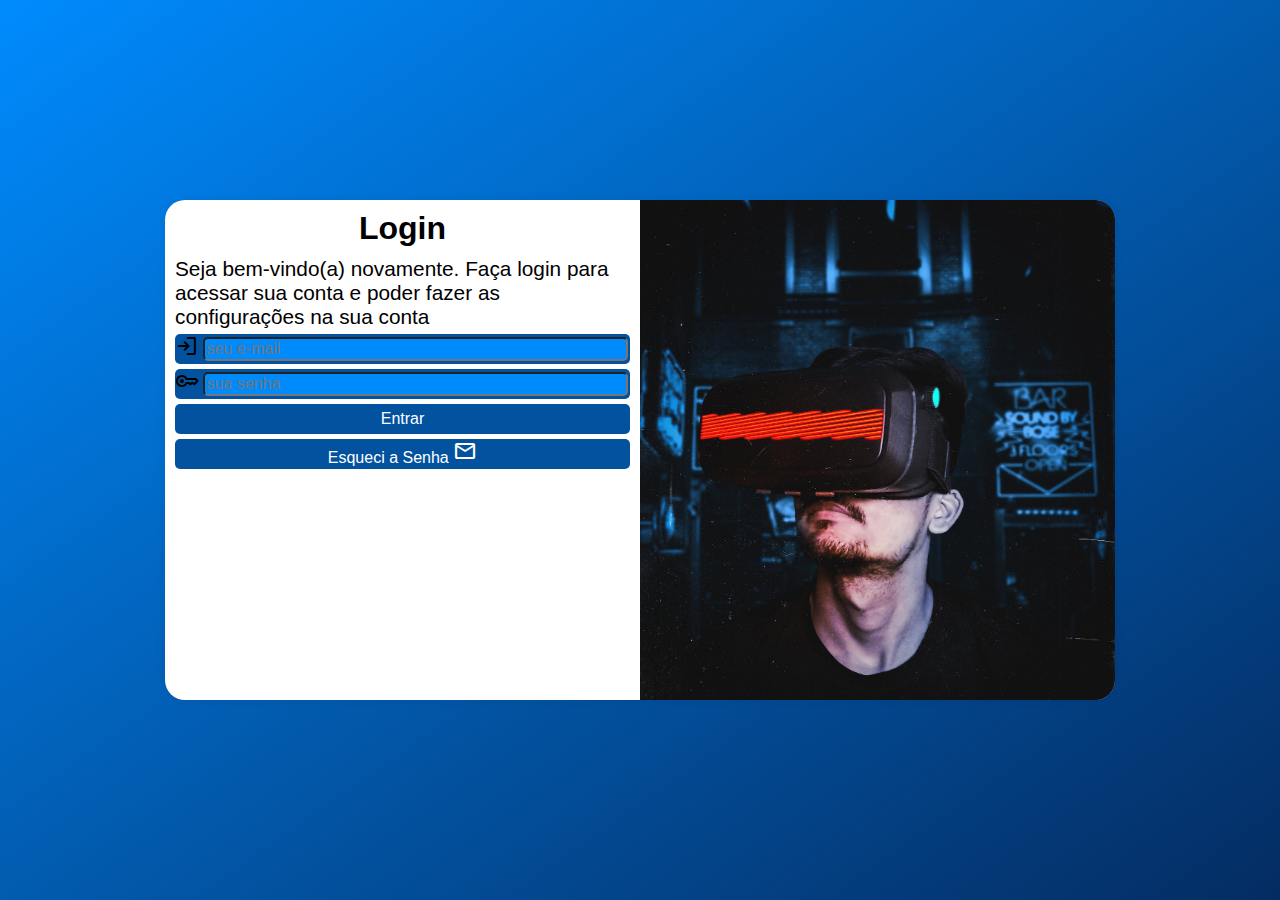
<file: index.html>
<!DOCTYPE html>
<html lang="pt-br">

<head>
    <meta charset="UTF-8">
    <meta name="viewport" content="width=device-width, initial-scale=1.0">
    <link rel="stylesheet" href="estilos/style.css">
    <link rel="stylesheet" href="estilos/mediaquery.css">
    <link rel="stylesheet" href="https://fonts.googleapis.com/css2?family=Material+Symbols+Outlined:opsz,wght,FILL,GRAD@20..48,100..700,0..1,-50..200" />
    <title>Login</title>
</head>

<body>
    <main>
        <section id="login">
            <div id="imagem">

            </div>
            <div id="formulario">
                <h1>Login</h1>
                <p>Seja bem-vindo(a) novamente. Faça login para acessar sua conta e poder fazer as configurações na sua conta</p>
                <form action="login.php" method="post">
                    <div class="campo">
                        <span class="material-symbols-outlined">
                            login
                            </span>
                        <input type="email" name="login" id="ilogin" placeholder="seu e-mail" required>
                        <label for="ilogin">Login</label>
                    </div>
                    <div class="campo">
                        <span class="material-symbols-outlined">
                            key
                            </span>
                        <input type="password" name="senha" id="isenha" placeholder="sua senha" required>
                        <label for="isenha">Senha</label>
                    </div>
                    <input type="submit" value="Entrar">
                    <a href="esqueci.html" class="botao">Esqueci a Senha <span class="material-symbols-outlined">
                        email
                        </span></a>
                </form>
            </div>
        </section>
    </main>
</body>

</html>
</file>
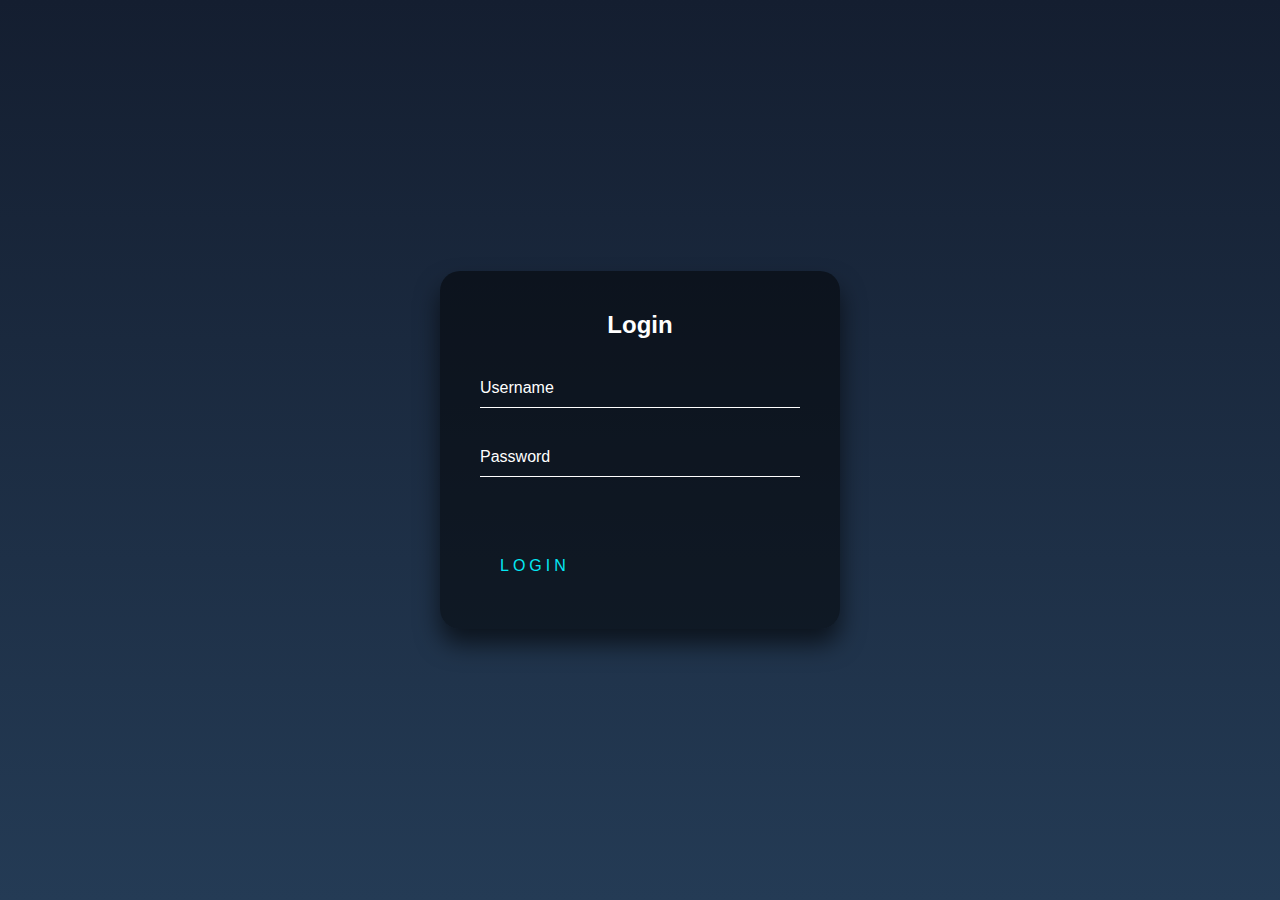
<file: brincando.html>
<!DOCTYPE html>
<html lang="en">
<head>
    <meta charset="UTF-8">
    <meta name="viewport" content="width=device-width, initial-scale=1.0">
    <title>Document</title>
    <style>
        html {
  height: 100%;
}
body {
  margin:0;
  padding:0;
  font-family: sans-serif;
  background: linear-gradient(#141e30, #243b55);
}

.login-box {
  position: absolute;
  top: 50%;
  left: 50%;
  width: 400px;
  padding: 40px;
  transform: translate(-50%, -50%);
  background: rgba(0,0,0,.5);
  box-sizing: border-box;
  box-shadow: 0 15px 25px rgba(0,0,0,.6);
  border-radius: 20px;
}

.login-box h2 {
  margin: 0 0 30px;
  padding: 0;
  color: #fff;
  text-align: center;
}

.login-box .user-box {
  position: relative;
}

.login-box .user-box input {
  width: 100%;
  padding: 10px 0;
  font-size: 16px;
  color: #fff;
  margin-bottom: 30px;
  border: none;
  border-bottom: 1px solid #fff;
  outline: none;
  background: transparent;
}
.login-box .user-box label {
  position: absolute;
  top:0;
  left: 0;
  padding: 10px 0;
  font-size: 16px;
  color: #fff;
  pointer-events: none;
  transition: .5s;
}

.login-box .user-box input:focus ~ label,
.login-box .user-box input:valid ~ label {
  top: -20px;
  left: 0;
  color: #03e9f4;
  font-size: 12px;
}

.login-box form a {
  position: relative;
  display: inline-block;
  padding: 10px 20px;
  color: #03e9f4;
  font-size: 16px;
  text-decoration: none;
  text-transform: uppercase;
  overflow: hidden;
  transition: .5s;
  margin-top: 40px;
  letter-spacing: 4px
}

.login-box a:hover {
  background: #03e9f4;
  color: #fff;
  border-radius: 5px;
  box-shadow: 0 0 5px #03e9f4,
              0 0 25px #03e9f4,
              0 0 50px #03e9f4,
              0 0 100px #03e9f4;
}

.login-box a span {
  position: absolute;
  display: block;
}

.login-box a span:nth-child(1) {
  top: 0;
  left: -100%;
  width: 100%;
  height: 2px;
  background: linear-gradient(90deg, transparent, #03e9f4);
  animation: btn-anim1 1s linear infinite;
}

@keyframes btn-anim1 {
  0% {
    left: -100%;
  }
  50%,100% {
    left: 100%;
  }
}

.login-box a span:nth-child(2) {
  top: -100%;
  right: 0;
  width: 2px;
  height: 100%;
  background: linear-gradient(180deg, transparent, #03e9f4);
  animation: btn-anim2 1s linear infinite;
  animation-delay: .25s
}

@keyframes btn-anim2 {
  0% {
    top: -100%;
  }
  50%,100% {
    top: 100%;
  }
}

.login-box a span:nth-child(3) {
  bottom: 0;
  right: -100%;
  width: 100%;
  height: 2px;
  background: linear-gradient(270deg, transparent, #03e9f4);
  animation: btn-anim3 1s linear infinite;
  animation-delay: .5s
}

@keyframes btn-anim3 {
  0% {
    right: -100%;
  }
  50%,100% {
    right: 100%;
  }
}

.login-box a span:nth-child(4) {
  bottom: -100%;
  left: 0;
  width: 2px;
  height: 100%;
  background: linear-gradient(360deg, transparent, #03e9f4);
  animation: btn-anim4 1s linear infinite;
  animation-delay: .75s
}

@keyframes btn-anim4 {
  0% {
    bottom: -100%;
  }
  50%,100% {
    bottom: 100%;
  }
}
    </style>
</head>
<body>
    <div class="login-box">
        <h2>Login</h2>
        <form>
          <div class="user-box">
            <input type="text" name="" required="">
            <label>Username</label>
          </div>
          <div class="user-box">
            <input type="password" name="" required="">
            <label>Password</label>
          </div>
          <a href="#">
            <span></span>
            <span></span>
            <span></span>
            <span></span>
            Login
          </a>
        </form>
      </div>
</body>
</html>
</file>
<file: estilos/style.css>
@charset "UTF-8";

* {
    margin: 0px;
    padding: 0px;
    font-family: -apple-system, BlinkMacSystemFont, 'Segoe UI', Roboto, Oxygen, Ubuntu, Cantarell, 'Open Sans', 'Helvetica Neue', sans-serif;
    box-sizing: border-box;
}

body {
    background-color: #0252a0;
    height: 100vh;
    width: 100vw;
}

main {
    position: relative;
    width: 100vw;
    height: 100vh;
}

section#login {
    position: absolute;
    top: 50%;
    left: 50%;
    transform: translate(-50%, -50%);
    overflow: hidden;

    background-color: white;
    width: 270px;
    height: 500px;
    border-radius: 20px;
    box-shadow: 0px 0px 10px rgba(0, 0, 0, 0.066);
    transition: width .3s, height .3s;
    transition-timing-function: ease;
}

section#login div#imagem {
    display: block;
    background: #0252a0 url(../imagens/pexels-harsch-shivam-2007647.jpg) no-repeat;
    height: 200px;
    background-size: cover;
    background-position: center center;
}

section#login div#formulario {
    display: block;
    padding: 10px;
}

div#formulario h1 {
    text-align: center;
    margin-bottom: 10px;
}

form input[type=submit] {
    display: block;
    font-size: 1em;
    width: 100%;
    height: 30px;
    background-color: #0252a0;
    color: white;
    border: none;
    border-radius: 5px;
    cursor: pointer;
    margin-top: 5px;
}

form div.campo {
    background-color: #0252a0;
    width: 100%;
    display: block;
    height: 30px;
    border-radius: 5px;
    margin-top: 5px;
}

form label {
    display: none;
    border: none;
    color: white;
}

form input[type=submit]:hover {
       background-color: #000000;

    
}


form a.botao {
    display: block;
    text-align: center;
    font-size: 1em;
    width: 100%;
    height: 30px;
    border-radius: 5px;
    text-decoration: none;
    color: white;
    background-color: #0252a0;
    margin-top: 5px;
}

form a.botao:hover { 
    background-color: #000000;
}

div.campo i {
    color: white;
    font-size: 2em;
    width: 30px;
    padding: 5px;
}

div.campo input {
    background-color: #008bfd;
    width: calc(100% - 30px);
    border-radius: 5px;
    font-size: 1em;
    padding: 1px;
    transform: translateY(-4px);
}
</file>
<file: estilos/mediaquery.css>
@charset "UTF-8";

/* Mobile devices – 320px — 480px.
iPads, Tablets – 481px — 768px.
Small screens, laptops – 769px — 1024px.
Desktops, large screens – 1025px — 1200px.
Extra large screens, TV – 1201px, and more. */


@media screen and (min-width: 769px) and (max-width: 1024px){ 
    body {
        background-image: linear-gradient(to top left, #042C62, #008bfd);
    }
    
    section#login {
        width: 90vw;
    }

    section#login div#imagem {
        float: left;
        width: 40%;
        height: 100%;
        
    }

    section#login div#formulario {
        float: right;
        width: 60%;
    }
}

@media screen and (min-width: 1025px){ 

    body {
        background-image: linear-gradient(to top left, #042C62, #008bfd);
    }

    section#login { 
        width: 950px;
    }

    section#login div#imagem {
        float: right;
        width: 50%;
        height: 100%;
    }

    section#login div#formulario {
        float: left;
        width: 50%;
    }

    div#formulario p {
        font-size: 1.3em;
    }
}
</file>
